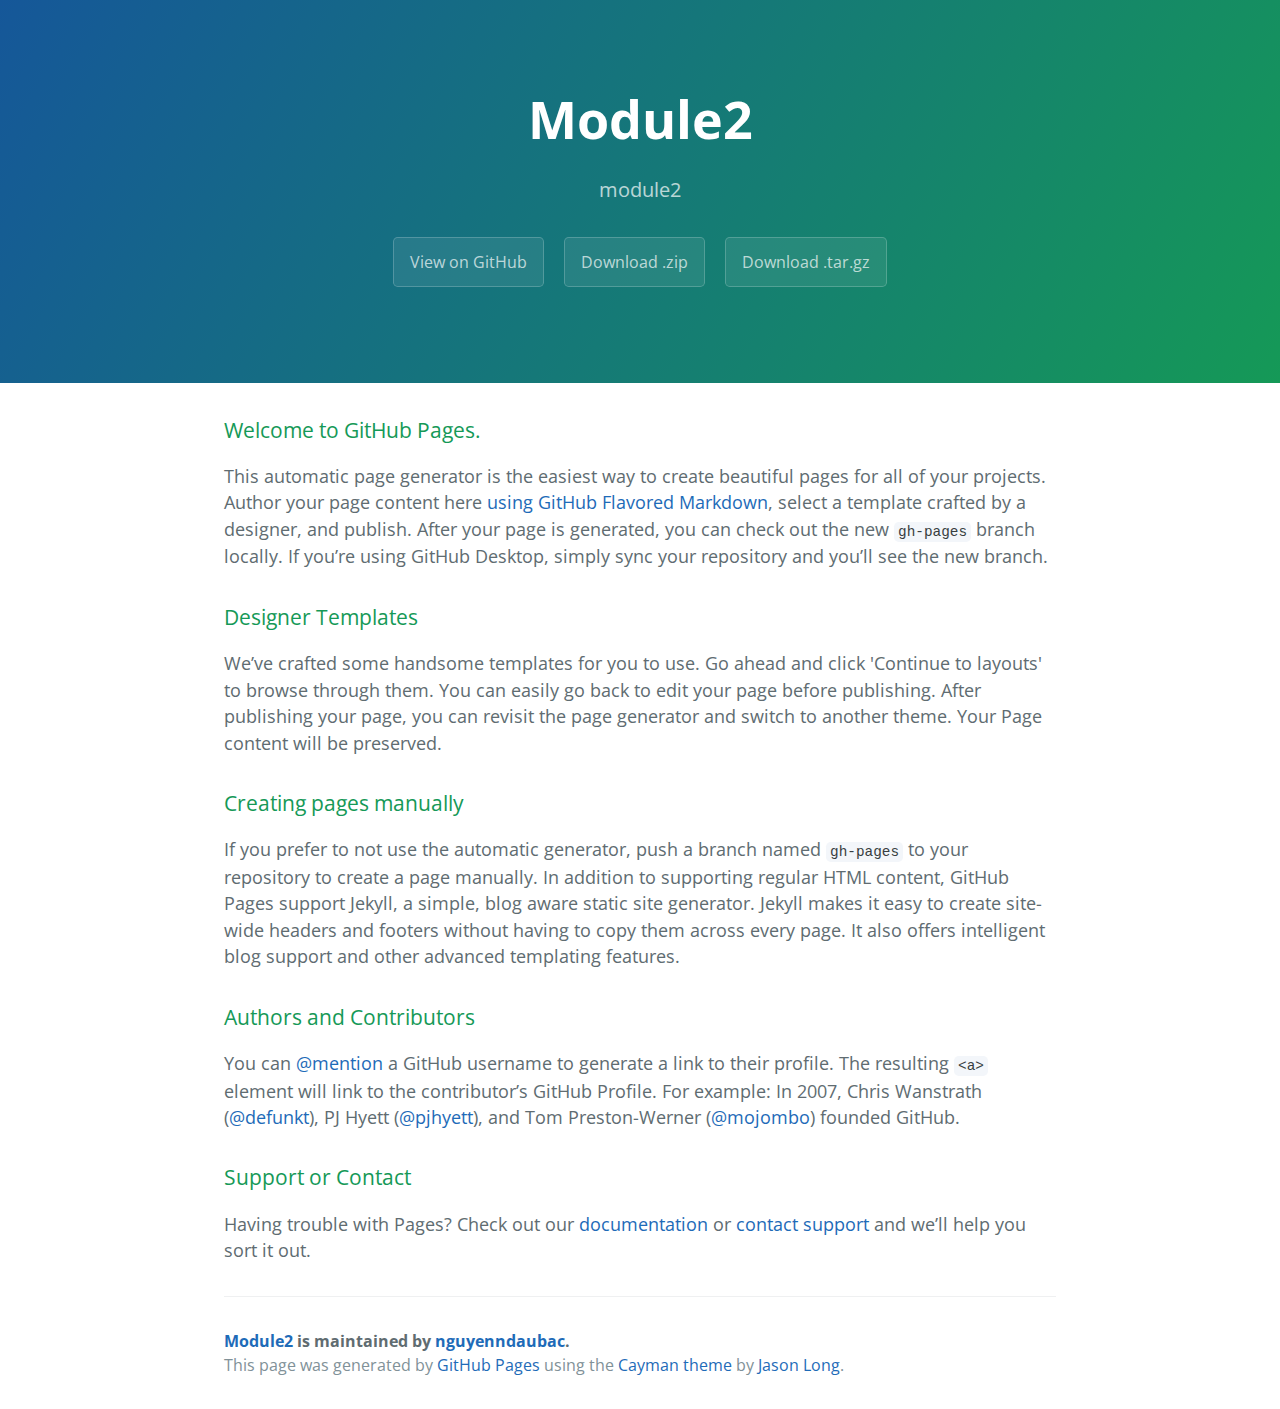
<file: index.html>
<!DOCTYPE html>
<html lang="en-us">
  <head>
    <meta charset="UTF-8">
    <title>Module2 by nguyenndaubac</title>
    <meta name="viewport" content="width=device-width, initial-scale=1">
    <link rel="stylesheet" type="text/css" href="stylesheets/normalize.css" media="screen">
    <link href='https://fonts.googleapis.com/css?family=Open+Sans:400,700' rel='stylesheet' type='text/css'>
    <link rel="stylesheet" type="text/css" href="stylesheets/stylesheet.css" media="screen">
    <link rel="stylesheet" type="text/css" href="stylesheets/github-light.css" media="screen">
  </head>
  <body>
    <section class="page-header">
      <h1 class="project-name">Module2</h1>
      <h2 class="project-tagline">module2</h2>
      <a href="https://github.com/nguyenndaubac/module2" class="btn">View on GitHub</a>
      <a href="https://github.com/nguyenndaubac/module2/zipball/master" class="btn">Download .zip</a>
      <a href="https://github.com/nguyenndaubac/module2/tarball/master" class="btn">Download .tar.gz</a>
    </section>

    <section class="main-content">
      <h3>
<a id="welcome-to-github-pages" class="anchor" href="#welcome-to-github-pages" aria-hidden="true"><span aria-hidden="true" class="octicon octicon-link"></span></a>Welcome to GitHub Pages.</h3>

<p>This automatic page generator is the easiest way to create beautiful pages for all of your projects. Author your page content here <a href="https://guides.github.com/features/mastering-markdown/">using GitHub Flavored Markdown</a>, select a template crafted by a designer, and publish. After your page is generated, you can check out the new <code>gh-pages</code> branch locally. If you’re using GitHub Desktop, simply sync your repository and you’ll see the new branch.</p>

<h3>
<a id="designer-templates" class="anchor" href="#designer-templates" aria-hidden="true"><span aria-hidden="true" class="octicon octicon-link"></span></a>Designer Templates</h3>

<p>We’ve crafted some handsome templates for you to use. Go ahead and click 'Continue to layouts' to browse through them. You can easily go back to edit your page before publishing. After publishing your page, you can revisit the page generator and switch to another theme. Your Page content will be preserved.</p>

<h3>
<a id="creating-pages-manually" class="anchor" href="#creating-pages-manually" aria-hidden="true"><span aria-hidden="true" class="octicon octicon-link"></span></a>Creating pages manually</h3>

<p>If you prefer to not use the automatic generator, push a branch named <code>gh-pages</code> to your repository to create a page manually. In addition to supporting regular HTML content, GitHub Pages support Jekyll, a simple, blog aware static site generator. Jekyll makes it easy to create site-wide headers and footers without having to copy them across every page. It also offers intelligent blog support and other advanced templating features.</p>

<h3>
<a id="authors-and-contributors" class="anchor" href="#authors-and-contributors" aria-hidden="true"><span aria-hidden="true" class="octicon octicon-link"></span></a>Authors and Contributors</h3>

<p>You can <a href="https://help.github.com/articles/basic-writing-and-formatting-syntax/#mentioning-users-and-teams" class="user-mention">@mention</a> a GitHub username to generate a link to their profile. The resulting <code>&lt;a&gt;</code> element will link to the contributor’s GitHub Profile. For example: In 2007, Chris Wanstrath (<a href="https://github.com/defunkt" class="user-mention">@defunkt</a>), PJ Hyett (<a href="https://github.com/pjhyett" class="user-mention">@pjhyett</a>), and Tom Preston-Werner (<a href="https://github.com/mojombo" class="user-mention">@mojombo</a>) founded GitHub.</p>

<h3>
<a id="support-or-contact" class="anchor" href="#support-or-contact" aria-hidden="true"><span aria-hidden="true" class="octicon octicon-link"></span></a>Support or Contact</h3>

<p>Having trouble with Pages? Check out our <a href="https://help.github.com/pages">documentation</a> or <a href="https://github.com/contact">contact support</a> and we’ll help you sort it out.</p>

      <footer class="site-footer">
        <span class="site-footer-owner"><a href="https://github.com/nguyenndaubac/module2">Module2</a> is maintained by <a href="https://github.com/nguyenndaubac">nguyenndaubac</a>.</span>

        <span class="site-footer-credits">This page was generated by <a href="https://pages.github.com">GitHub Pages</a> using the <a href="https://github.com/jasonlong/cayman-theme">Cayman theme</a> by <a href="https://twitter.com/jasonlong">Jason Long</a>.</span>
      </footer>

    </section>

  
  </body>
</html>
</file>
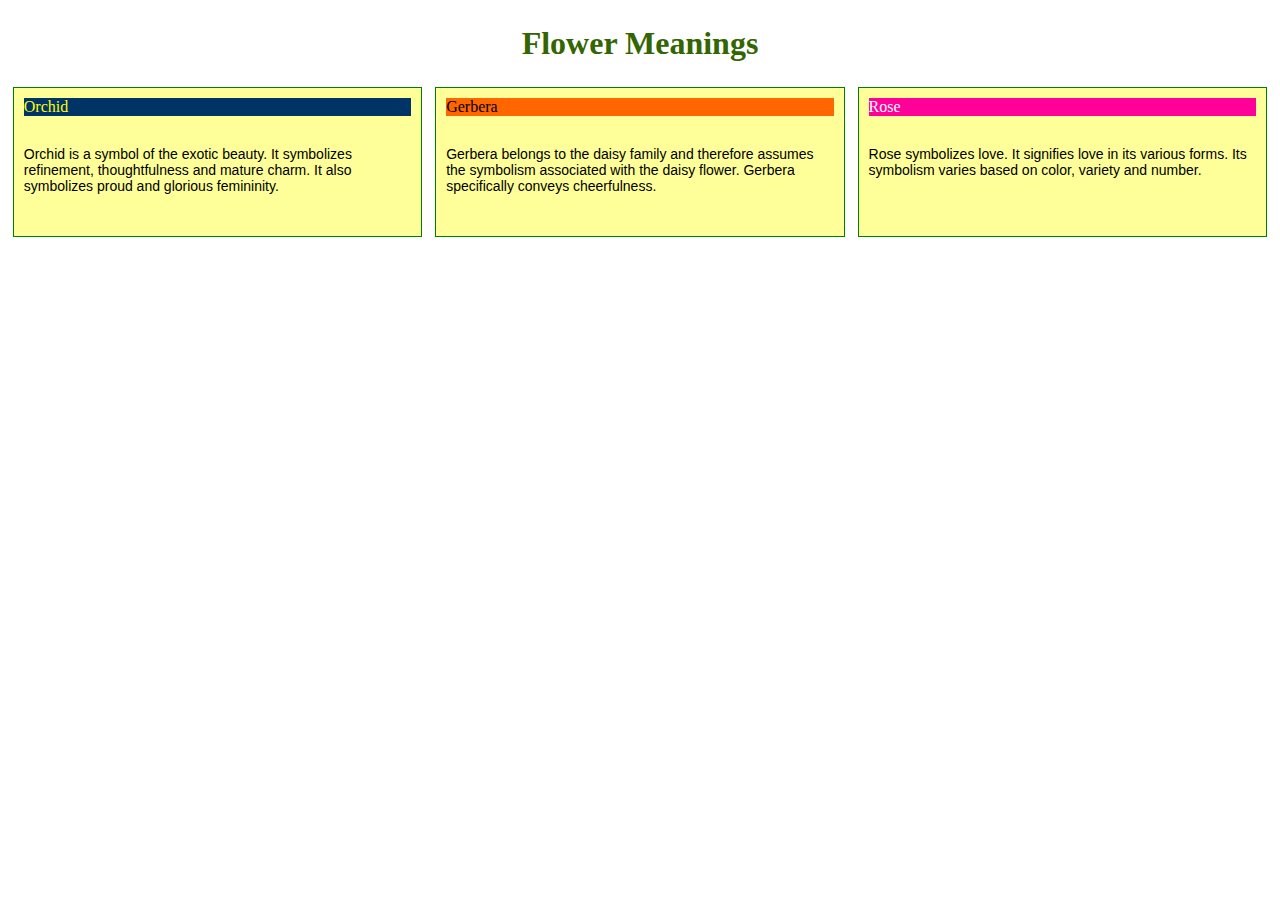
<file: module2-solution/index.html>
<!DOCTYPE html>
<head>
<meta http-equiv="X-UA-Compatible" content="IE=edge">
<meta name="viewport" content="width=device-width,initial scale=1" />
<meta http-equiv="Content-Type" content="text/html; charset=utf-8" />
<title>Assignment Module 2</title>

<link rel="stylesheet" type="text/css" href="css/site.css">


</head>

<body>
<h1>Flower Meanings</h1>

<div class="row">

<div id="container" class="col-lg-4 col-md-6 col-xs-12" >
<p id="p1" class="title">Orchid </p>
<section>Orchid is a symbol of the exotic beauty. It symbolizes refinement, thoughtfulness and mature charm. It also symbolizes proud and glorious femininity.</section>
</div>


<div id="container" class="col-lg-4 col-md-6 col-xs-12" >
<p id="p2" class="title">Gerbera </p>
<section>Gerbera belongs to the daisy family and therefore assumes the symbolism associated with the daisy flower. Gerbera specifically conveys cheerfulness.</section>
</div>

<div id="container" class="col-lg-4 col-md-12 col-xs-12" >
<p id="p3" class="title">Rose </p>
<section>Rose symbolizes love. It signifies love in its various forms. Its symbolism varies based on color, variety and number. </section>
</div>

</div>


</body>
</html>
</file>
<file: stylesheets/stylesheet.css>
* {
  box-sizing: border-box; }

body {
  padding: 0;
  margin: 0;
  font-family: "Open Sans", "Helvetica Neue", Helvetica, Arial, sans-serif;
  font-size: 16px;
  line-height: 1.5;
  color: #606c71; }

a {
  color: #1e6bb8;
  text-decoration: none; }
  a:hover {
    text-decoration: underline; }

.btn {
  display: inline-block;
  margin-bottom: 1rem;
  color: rgba(255, 255, 255, 0.7);
  background-color: rgba(255, 255, 255, 0.08);
  border-color: rgba(255, 255, 255, 0.2);
  border-style: solid;
  border-width: 1px;
  border-radius: 0.3rem;
  transition: color 0.2s, background-color 0.2s, border-color 0.2s; }
  .btn + .btn {
    margin-left: 1rem; }

.btn:hover {
  color: rgba(255, 255, 255, 0.8);
  text-decoration: none;
  background-color: rgba(255, 255, 255, 0.2);
  border-color: rgba(255, 255, 255, 0.3); }

@media screen and (min-width: 64em) {
  .btn {
    padding: 0.75rem 1rem; } }

@media screen and (min-width: 42em) and (max-width: 64em) {
  .btn {
    padding: 0.6rem 0.9rem;
    font-size: 0.9rem; } }

@media screen and (max-width: 42em) {
  .btn {
    display: block;
    width: 100%;
    padding: 0.75rem;
    font-size: 0.9rem; }
    .btn + .btn {
      margin-top: 1rem;
      margin-left: 0; } }

.page-header {
  color: #fff;
  text-align: center;
  background-color: #159957;
  background-image: linear-gradient(120deg, #155799, #159957); }

@media screen and (min-width: 64em) {
  .page-header {
    padding: 5rem 6rem; } }

@media screen and (min-width: 42em) and (max-width: 64em) {
  .page-header {
    padding: 3rem 4rem; } }

@media screen and (max-width: 42em) {
  .page-header {
    padding: 2rem 1rem; } }

.project-name {
  margin-top: 0;
  margin-bottom: 0.1rem; }

@media screen and (min-width: 64em) {
  .project-name {
    font-size: 3.25rem; } }

@media screen and (min-width: 42em) and (max-width: 64em) {
  .project-name {
    font-size: 2.25rem; } }

@media screen and (max-width: 42em) {
  .project-name {
    font-size: 1.75rem; } }

.project-tagline {
  margin-bottom: 2rem;
  font-weight: normal;
  opacity: 0.7; }

@media screen and (min-width: 64em) {
  .project-tagline {
    font-size: 1.25rem; } }

@media screen and (min-width: 42em) and (max-width: 64em) {
  .project-tagline {
    font-size: 1.15rem; } }

@media screen and (max-width: 42em) {
  .project-tagline {
    font-size: 1rem; } }

.main-content :first-child {
  margin-top: 0; }
.main-content img {
  max-width: 100%; }
.main-content h1, .main-content h2, .main-content h3, .main-content h4, .main-content h5, .main-content h6 {
  margin-top: 2rem;
  margin-bottom: 1rem;
  font-weight: normal;
  color: #159957; }
.main-content p {
  margin-bottom: 1em; }
.main-content code {
  padding: 2px 4px;
  font-family: Consolas, "Liberation Mono", Menlo, Courier, monospace;
  font-size: 0.9rem;
  color: #383e41;
  background-color: #f3f6fa;
  border-radius: 0.3rem; }
.main-content pre {
  padding: 0.8rem;
  margin-top: 0;
  margin-bottom: 1rem;
  font: 1rem Consolas, "Liberation Mono", Menlo, Courier, monospace;
  color: #567482;
  word-wrap: normal;
  background-color: #f3f6fa;
  border: solid 1px #dce6f0;
  border-radius: 0.3rem; }
  .main-content pre > code {
    padding: 0;
    margin: 0;
    font-size: 0.9rem;
    color: #567482;
    word-break: normal;
    white-space: pre;
    background: transparent;
    border: 0; }
.main-content .highlight {
  margin-bottom: 1rem; }
  .main-content .highlight pre {
    margin-bottom: 0;
    word-break: normal; }
.main-content .highlight pre, .main-content pre {
  padding: 0.8rem;
  overflow: auto;
  font-size: 0.9rem;
  line-height: 1.45;
  border-radius: 0.3rem; }
.main-content pre code, .main-content pre tt {
  display: inline;
  max-width: initial;
  padding: 0;
  margin: 0;
  overflow: initial;
  line-height: inherit;
  word-wrap: normal;
  background-color: transparent;
  border: 0; }
  .main-content pre code:before, .main-content pre code:after, .main-content pre tt:before, .main-content pre tt:after {
    content: normal; }
.main-content ul, .main-content ol {
  margin-top: 0; }
.main-content blockquote {
  padding: 0 1rem;
  margin-left: 0;
  color: #819198;
  border-left: 0.3rem solid #dce6f0; }
  .main-content blockquote > :first-child {
    margin-top: 0; }
  .main-content blockquote > :last-child {
    margin-bottom: 0; }
.main-content table {
  display: block;
  width: 100%;
  overflow: auto;
  word-break: normal;
  word-break: keep-all; }
  .main-content table th {
    font-weight: bold; }
  .main-content table th, .main-content table td {
    padding: 0.5rem 1rem;
    border: 1px solid #e9ebec; }
.main-content dl {
  padding: 0; }
  .main-content dl dt {
    padding: 0;
    margin-top: 1rem;
    font-size: 1rem;
    font-weight: bold; }
  .main-content dl dd {
    padding: 0;
    margin-bottom: 1rem; }
.main-content hr {
  height: 2px;
  padding: 0;
  margin: 1rem 0;
  background-color: #eff0f1;
  border: 0; }

@media screen and (min-width: 64em) {
  .main-content {
    max-width: 64rem;
    padding: 2rem 6rem;
    margin: 0 auto;
    font-size: 1.1rem; } }

@media screen and (min-width: 42em) and (max-width: 64em) {
  .main-content {
    padding: 2rem 4rem;
    font-size: 1.1rem; } }

@media screen and (max-width: 42em) {
  .main-content {
    padding: 2rem 1rem;
    font-size: 1rem; } }

.site-footer {
  padding-top: 2rem;
  margin-top: 2rem;
  border-top: solid 1px #eff0f1; }

.site-footer-owner {
  display: block;
  font-weight: bold; }

.site-footer-credits {
  color: #819198; }

@media screen and (min-width: 64em) {
  .site-footer {
    font-size: 1rem; } }

@media screen and (min-width: 42em) and (max-width: 64em) {
  .site-footer {
    font-size: 1rem; } }

@media screen and (max-width: 42em) {
  .site-footer {
    font-size: 0.9rem; } }
</file>
<file: stylesheets/github-light.css>
/*
The MIT License (MIT)

Copyright (c) 2015 GitHub, Inc.

Permission is hereby granted, free of charge, to any person obtaining a copy
of this software and associated documentation files (the "Software"), to deal
in the Software without restriction, including without limitation the rights
to use, copy, modify, merge, publish, distribute, sublicense, and/or sell
copies of the Software, and to permit persons to whom the Software is
furnished to do so, subject to the following conditions:

The above copyright notice and this permission notice shall be included in all
copies or substantial portions of the Software.

THE SOFTWARE IS PROVIDED "AS IS", WITHOUT WARRANTY OF ANY KIND, EXPRESS OR
IMPLIED, INCLUDING BUT NOT LIMITED TO THE WARRANTIES OF MERCHANTABILITY,
FITNESS FOR A PARTICULAR PURPOSE AND NONINFRINGEMENT. IN NO EVENT SHALL THE
AUTHORS OR COPYRIGHT HOLDERS BE LIABLE FOR ANY CLAIM, DAMAGES OR OTHER
LIABILITY, WHETHER IN AN ACTION OF CONTRACT, TORT OR OTHERWISE, ARISING FROM,
OUT OF OR IN CONNECTION WITH THE SOFTWARE OR THE USE OR OTHER DEALINGS IN THE
SOFTWARE.

*/

.pl-c /* comment */ {
  color: #969896;
}

.pl-c1      /* constant, markup.raw, meta.diff.header, meta.module-reference, meta.property-name, support, support.constant, support.variable, variable.other.constant */,
.pl-s .pl-v /* string variable */ {
  color: #0086b3;
}

.pl-e  /* entity */,
.pl-en /* entity.name */ {
  color: #795da3;
}

.pl-s .pl-s1 /* string source */,
.pl-smi      /* storage.modifier.import, storage.modifier.package, storage.type.java, variable.other, variable.parameter.function */ {
  color: #333;
}

.pl-ent /* entity.name.tag */ {
  color: #63a35c;
}

.pl-k /* keyword, storage, storage.type */ {
  color: #a71d5d;
}

.pl-pds              /* punctuation.definition.string, string.regexp.character-class */,
.pl-s                /* string */,
.pl-s .pl-pse .pl-s1 /* string punctuation.section.embedded source */,
.pl-sr               /* string.regexp */,
.pl-sr .pl-cce       /* string.regexp constant.character.escape */,
.pl-sr .pl-sra       /* string.regexp string.regexp.arbitrary-repitition */,
.pl-sr .pl-sre       /* string.regexp source.ruby.embedded */ {
  color: #183691;
}

.pl-v /* variable */ {
  color: #ed6a43;
}

.pl-id /* invalid.deprecated */ {
  color: #b52a1d;
}

.pl-ii /* invalid.illegal */ {
  background-color: #b52a1d;
  color: #f8f8f8;
}

.pl-sr .pl-cce /* string.regexp constant.character.escape */ {
  color: #63a35c;
  font-weight: bold;
}

.pl-ml /* markup.list */ {
  color: #693a17;
}

.pl-mh        /* markup.heading */,
.pl-mh .pl-en /* markup.heading entity.name */,
.pl-ms        /* meta.separator */ {
  color: #1d3e81;
  font-weight: bold;
}

.pl-mq /* markup.quote */ {
  color: #008080;
}

.pl-mi /* markup.italic */ {
  color: #333;
  font-style: italic;
}

.pl-mb /* markup.bold */ {
  color: #333;
  font-weight: bold;
}

.pl-md /* markup.deleted, meta.diff.header.from-file */ {
  background-color: #ffecec;
  color: #bd2c00;
}

.pl-mi1 /* markup.inserted, meta.diff.header.to-file */ {
  background-color: #eaffea;
  color: #55a532;
}

.pl-mdr /* meta.diff.range */ {
  color: #795da3;
  font-weight: bold;
}

.pl-mo /* meta.output */ {
  color: #1d3e81;
}
</file>
<file: module2-solution/css/site.css>
/* CSS Document */
/*base style*/
*{
	box-sizing:border-box;
	margin:0px;
	padding:0px;
}

h1{
	margin: 25px;
	text-align:center;
	font-family:Georgia, "Times New Roman", Times, serif;
	text-shadow: #909;
	color:#360;
}
	
div#container{
	background-color:#FF9;
	position:relative;
	padding:10px;
	margin-bottom:10px;
	margin-left:1%;
	height:150px;
}

title{
	position:absolute;
	top:0px;
	right:0px;
	width:120px; 
	height:30px;
	text-align:center;
	font-family:Georgia, "Times New Roman", Times, serif;
	font-size:24px;
	border:1px solid black;
	
}
section{
	position:relative;
	font-size:14px;
	font-family:Verdana, Geneva, sans-serif;
	top:30px;;
}
#p1{
	background-color:#036;
	color: #FF0;

}
#p2{
	background-color:#F60;
	

}
#p3{
	background-color:#F09;
	color:#FFF;
}

/*simple responsive framework*/
.row{
	width:100%;
}


/*desktop devices only */
@media(min-width:992px){
.col-lg-1, .col-lg-2, .col-lg-3, .col-lg-4, .col-lg-5, .col-lg-6, .col-lg-7, .col-lg-8, .col-lg-9, .col-lg-10, .col-lg-11, .col-lg-12{
		float:left;
		border:1px solid green;
	}
	.col-lg-1{
		width:8.33%;
	}
	
	.col-lg-2{
		width:16.66%;
	}
	.col-lg-3{
		width:25%;
	}
	.col-lg-4{
		width:32%;
	}
	.col-lg-5{
		width:41.66%;
	}
	.col-lg-6{
		width:50%;
	}
	.col-lg-7{
		width:58.33%;
	}
	.col-lg-8{
		width:66.66%;
	}
	.col-lg-9{
		width:74.99%;
	}
	.col-lg-10{
		width:83.33%;
	}
	.col-lg-11{
		width:91.66%;
	}
	.col-lg-12{
		width:100%;
	}	
}

/*tablet devices only */
@media(min-width:768px)and (max-width:991px){
.col-md-1, .col-md-2, .col-md-3, .col-md-4, .col-md-5, .col-md-6, .col-md-7, .col-md-8, .col-md-9, .col-md-10, .col-md-11, .col-md-12{
		float:left;
		border:1px solid green;
	}
	.col-md-1{
		width:8.33%;
	}
	
	.col-md-2{
		width:16.66%;
	}
	.col-md-3{
		width:25%;
	}
	.col-md-4{
		width:33%;
	}
	.col-md-5{
		width:41.66%;
	}
	.col-md-6{
		width:48.5%;
	}
	.col-md-7{
		width:58.33%;
	}
	.col-md-8{
		width:66.66%;
	}
	.col-md-9{
		width:74.99%;
	}	
	.col-md-10{
		width:83.33%;
	}	
	.col-md-11{
		width:91.66%;
	}
	.col-md-12{
		width:98%;
	}	
}

/*mobil devices only */
@media(max-width:767px){
.col-xs-1, .col-xs-2, .col-xs-3, .col-xs-4, .col-xs-5, .col-xs-6, .col-xs-7, .col-xs-8, .col-xs-9, .col-xs-10, .col-xs-11, .col-xs-12{
		float:left;
		border:1px solid green;
	}
	.col-xs-1{
		width:8.33%;
	}
	
	.col-xs-2{
		width:16.66%;
	}
	.col-xs-3{
		width:25%;
	}
	.col-xs-4{
		width:33%;
	}
	.col-xs-5{
		width:41.66%;
	}
	.col-md-6{
		width:48.5%;
	}
	.col-xs-7{
		width:58.33%;
	}
	.col-xs-8{
		width:66.66%;
	}
	.col-xs-9{
		width:74.99%;
	}	
	.col-xs-10{
		width:83.33%;
	}	
	.col-xs-11{
		width:91.66%;
	}
	.col-xs-12{
		width:98%;
	}	
}
</file>
